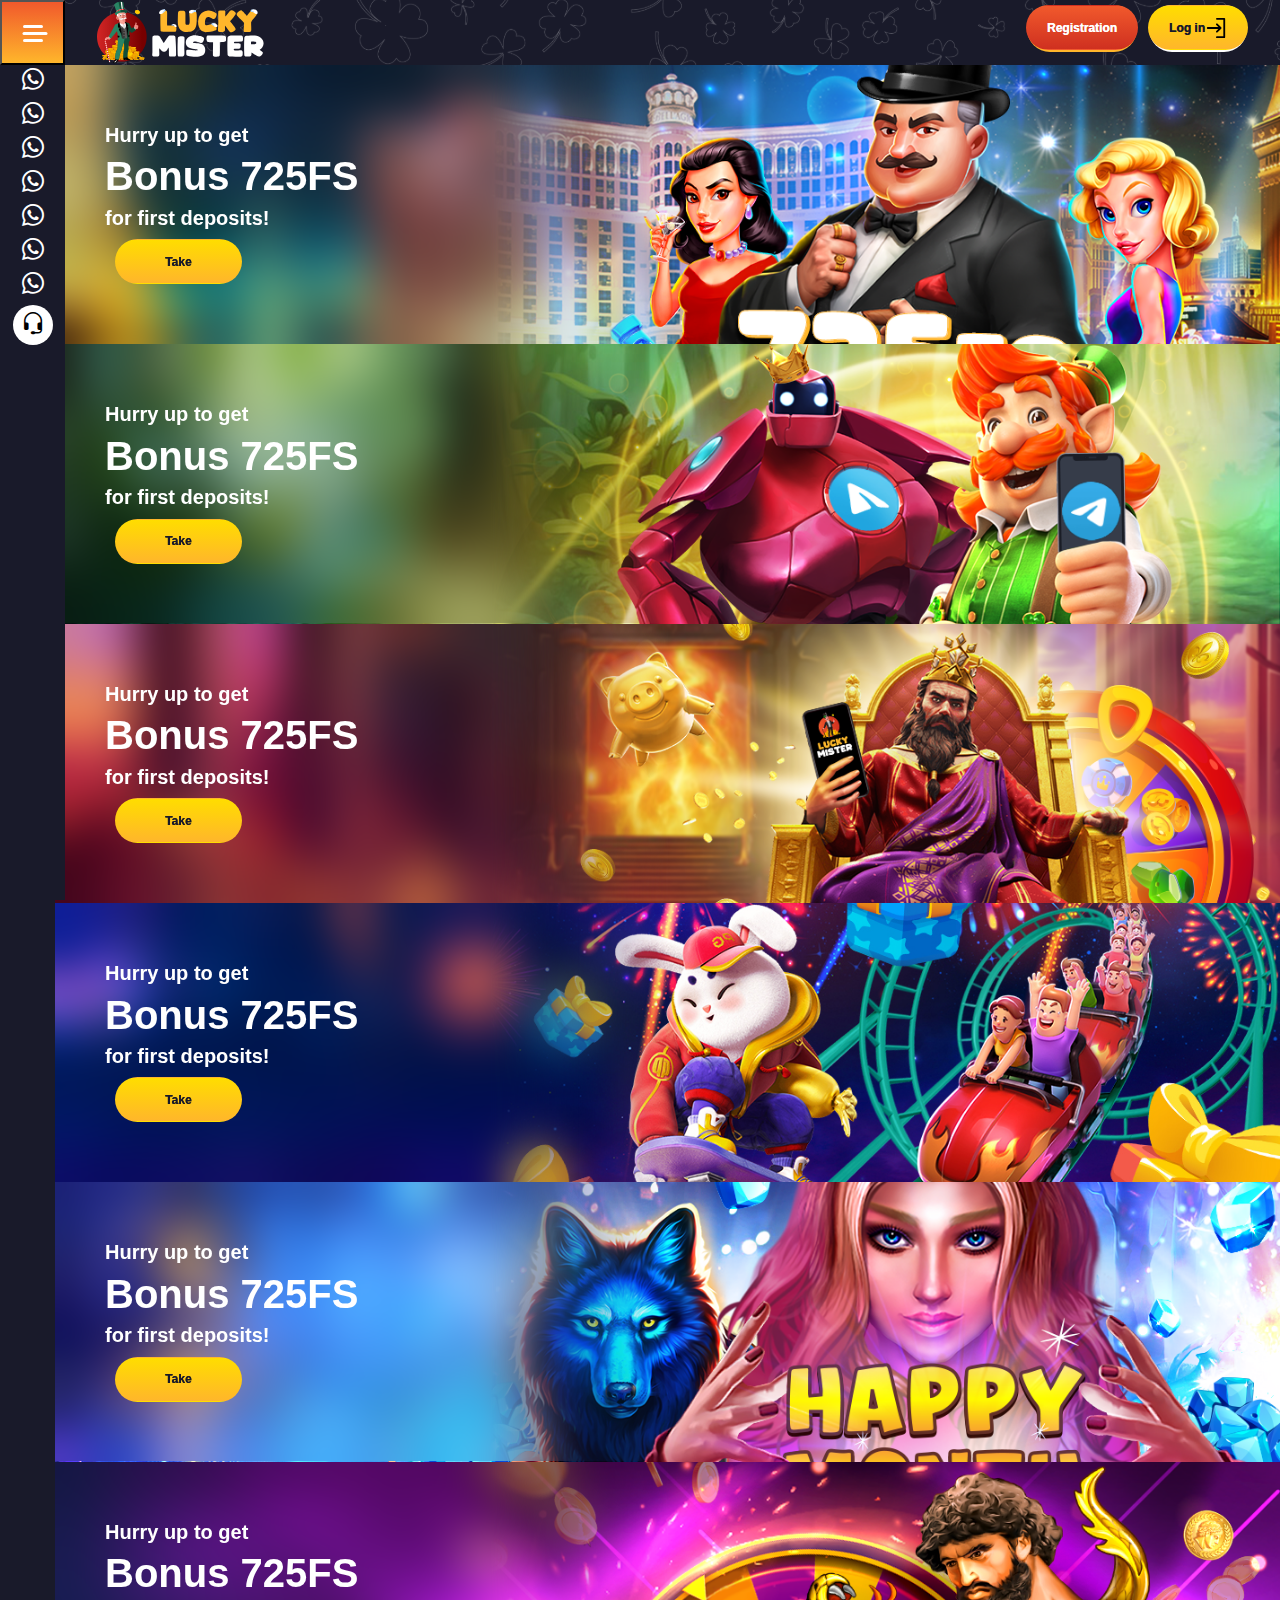
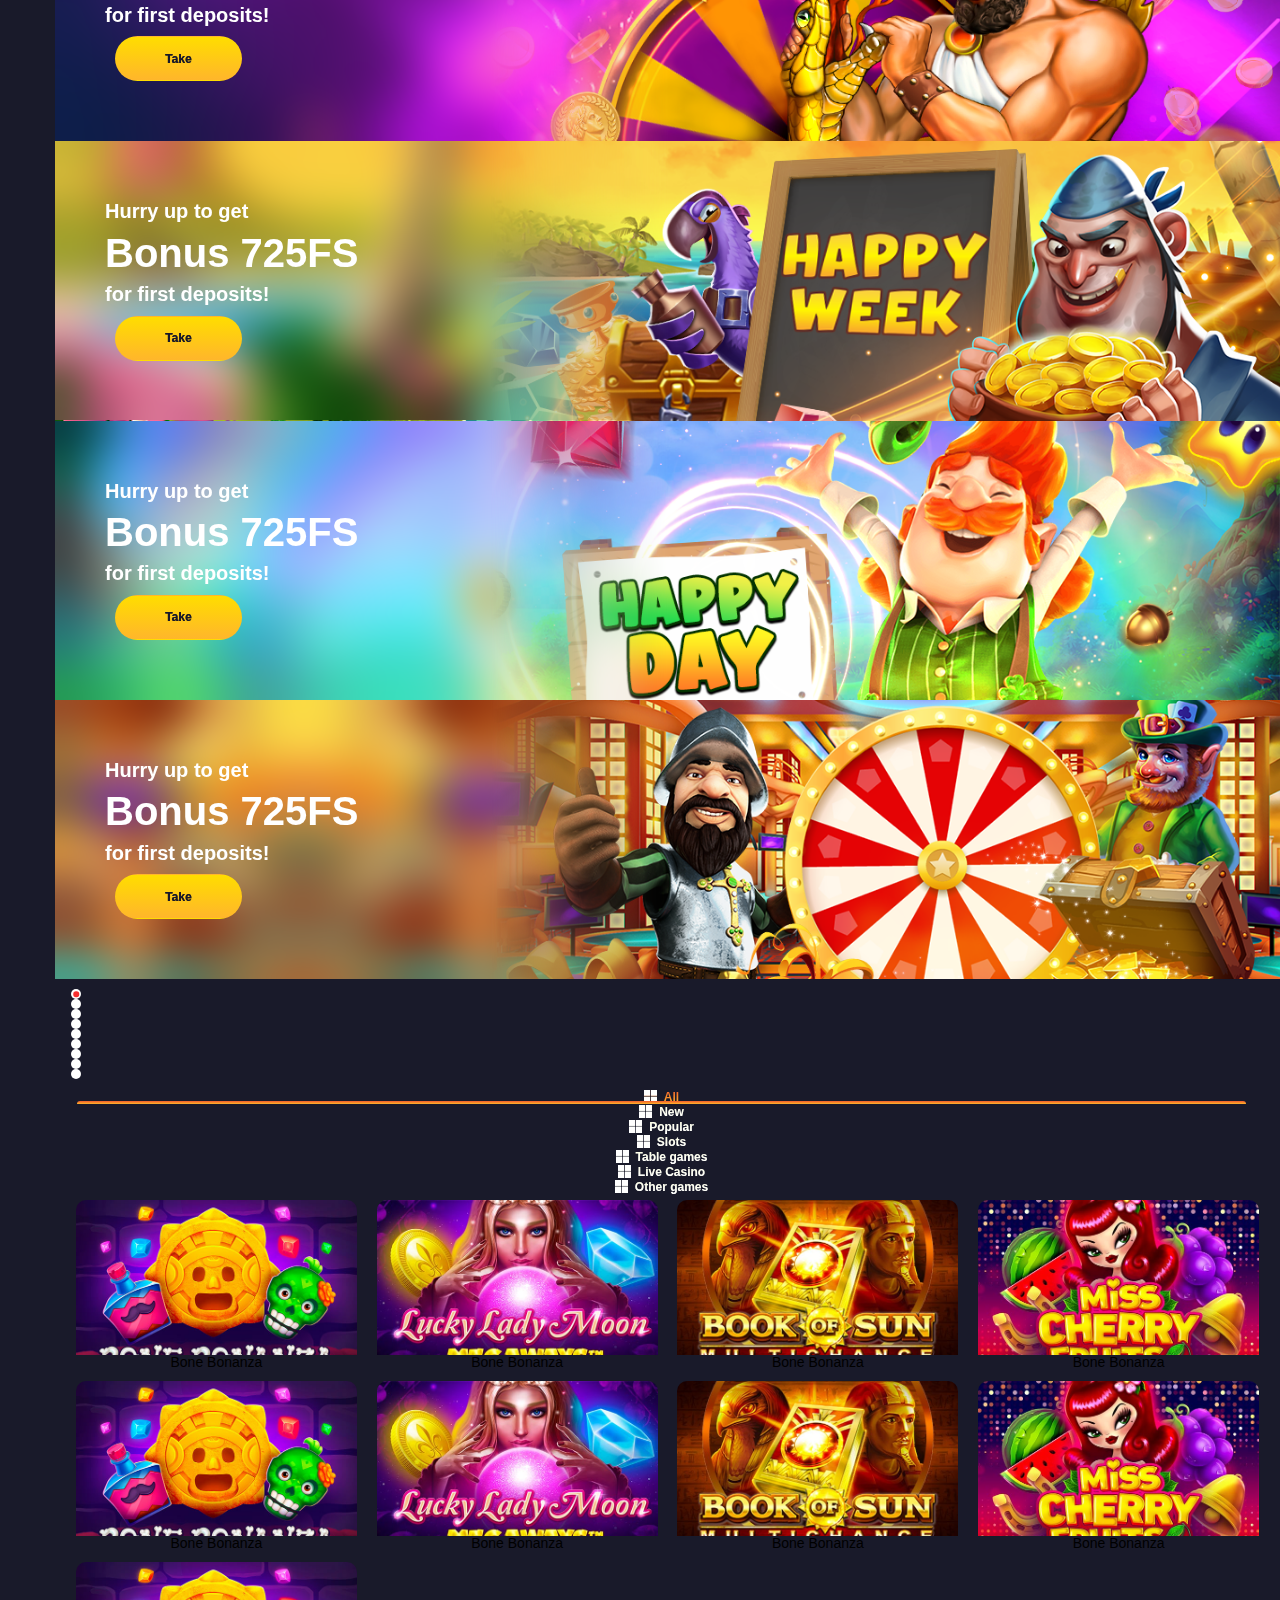
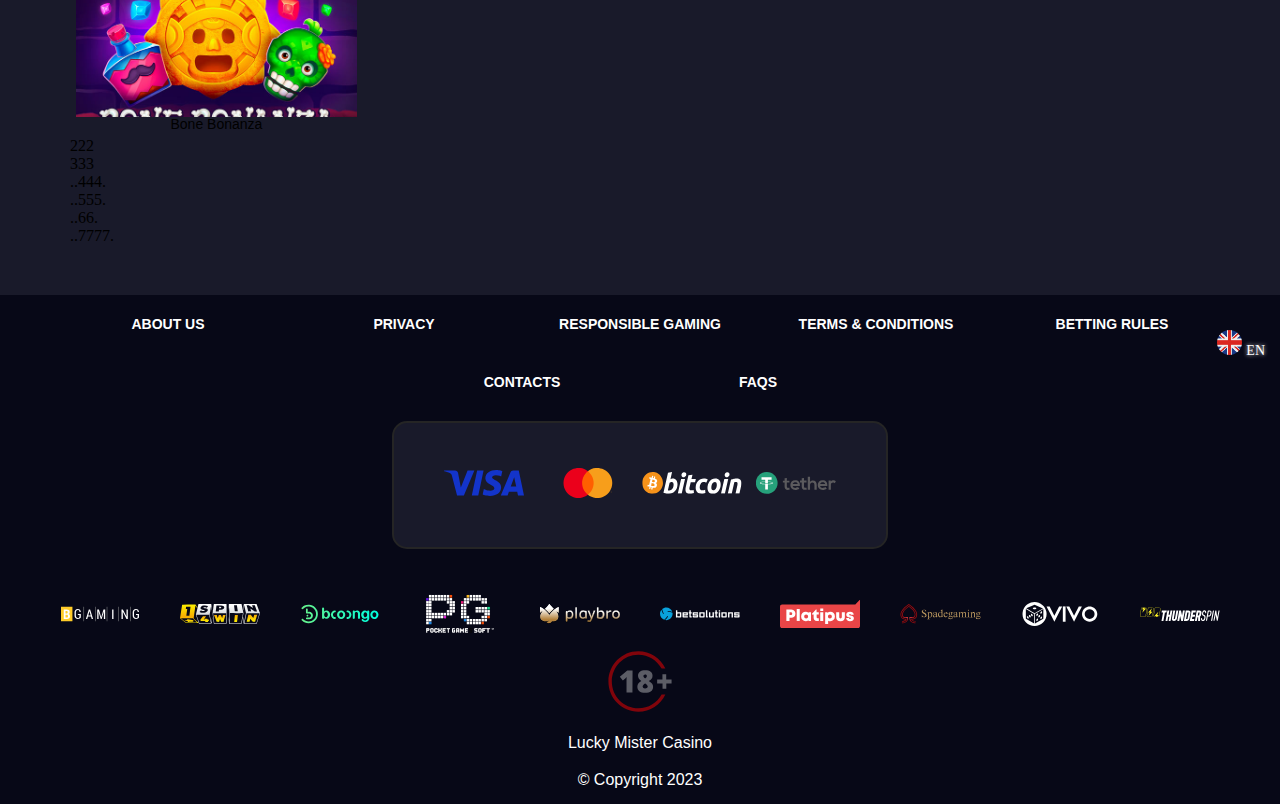
<file: index.html>
<!DOCTYPE html>
<html lang="en">
<head>
    <meta charset="UTF-8">
    <meta name="viewport" content="width=device-width, initial-scale=1.0">
    <title>test</title>
    <link rel="stylesheet" href="https://cdn.jsdelivr.net/npm/bootstrap-icons@1.11.1/font/bootstrap-icons.css">
    <link rel="stylesheet" href="https://cdnjs.cloudflare.com/ajax/libs/animate.css/4.1.1/animate.min.css" />
    <link href="https://cdn.jsdelivr.net/npm/bootstrap@5.3.2/dist/css/bootstrap.min.css" rel="stylesheet"
        integrity="sha384-T3c6CoIi6uLrA9TneNEoa7RxnatzjcDSCmG1MXxSR1GAsXEV/Dwwykc2MPK8M2HN" crossorigin="anonymous">
    <link rel="stylesheet" href="./css/globalStyle.css">
    <link rel="stylesheet" href="./css/scroll.css">
    <link rel="stylesheet" href="./css/style.css">
</head>

<body >

    <!-- navigation -->
    <div class="navigation">
        <button class="navigation-btn"><span></span></button>
        <nav class="navigation-block">
            <ul class="navigation-lists">
                <li class="navigation-list">
                    <i class="bi bi-whatsapp nav-icon"></i>
                    <a class="navigation-link" href="#">Games</a>
                </li>
                <li class="navigation-list">
                    <i class="bi bi-whatsapp nav-icon"></i>
                    <a class="navigation-link" href="#">Sport</a>
                </li>
                <li class="navigation-list">
                    <i class="bi bi-whatsapp nav-icon"></i>
                    <a class="navigation-link" href="#">Cybersport</a>
                </li>
                <li class="navigation-list">
                    <i class="bi bi-whatsapp nav-icon"></i>
                    <a class="navigation-link" href="#">Promo</a>
                </li>
                <li class="navigation-list">
                    <i class="bi bi-whatsapp nav-icon"></i>
                    <a class="navigation-link" href="#">Leaderboard</a>
                </li>
                <li class="navigation-list">
                    <i class="bi bi-whatsapp nav-icon"></i>
                    <a class="navigation-link" href="#">Tournaments</a>
                </li>
                <li class="navigation-list">
                    <i class="bi bi-whatsapp nav-icon"></i>
                    <a class="navigation-link" href="#">Lotteries</a>
                </li>
                <li class="navigation-list">
                    <button><i class="bi bi-headset"></i></button>
                </li>
            </ul>
        </nav>
    </div>

    <div class="navigation-mobile">
        <ul class="navigation-content">
            <li class="navigation-item">
                <button class="navigation-item-btn active">
                    <i class="bi bi-person-add"></i>
                    <br>Registration
                </button>
            </li>
            <li class="navigation-item">
                <button class="navigation-item-btn">
                    <i class="bi bi-person-add"></i>
                    <br>Log in
                </button>
            </li>
            <li class="navigation-item ">
                <button class="navigation-item-btn">
                    <i class="bi bi-person-add"></i>
                    <br>Games
                </button>
            </li>
            <li class="navigation-item">
                <button class="navigation-item-btn">
                    <i class="bi bi-person-add"></i>
                    <br>Promo
                </button>
            </li>
        </ul>
    </div>

    <!-- header -->
    <header>
        <div class="header-logo">
            <a class="header-logo" href="#">
                <img src="./images/winter_logo.svg" alt="">
            </a>
        </div>
        <div class="header-block_btn">
            <button class="btn color-text-white reg">Registration</button>
            <button class="btn color-text-black log">Log in
                <img src="./images/login.svg" alt="">
            </button>
            <div class="response log"><i class="bi bi-door-open"></i></div>
        </div>
    </header>

    <div class="scroll-btn">
        <i class="bi bi-arrow-up-circle"></i>
    </div>

    <main>
        <section class="slider">
            <div id="myCarousel" class="carousel slide carousel-fade" data-bs-ride="carousel">
                <div class="carousel-inner">
                    <div class="carousel-item active" >
                        <div class="carousel-item-img" style="background-image: url(./images/slider.01.png)">
                            <div class="carousel-info animate__animated animate__fadeInRight">
                                <div class="info-block">
                                    <p class="info-text">
                                        <span class="color-text-white">Hurry up to get</span> <br>
                                        <span class="color-text-white">Bonus 725FS</span> <br>
                                        <span class="color-text-white">for first deposits!</span>
                                    </p>
                                    <button class="btn info color-text-black">Take</button>
                                </div>
                            </div>
                        </div>
                        
                        <div class="info-block response animate__animated animate__fadeIn">
                            <p class="info-text">
                                <span class="color-text-white">Hurry up to get</span> <br>
                                <span style="font-size: 30px;" class="color-text-white">Bonus 725FS</span> <br>
                                <span class="color-text-white">for first deposits!</span>
                            </p>
                            <button class="btn info color-text-black">Take</button>
                        </div>
                        
                    </div>
                    <div class="carousel-item">
                        <div class="carousel-item-img" style="background-image: url(./images/slider.02.png)">
                            <div class="carousel-info animate__animated animate__fadeInRight">
                                <div class="info-block">
                                    <p class="info-text">
                                        <span class="color-text-white">Hurry up to get</span> <br>
                                        <span class="color-text-white">Bonus 725FS</span> <br>
                                        <span class="color-text-white">for first deposits!</span>
                                    </p>
                                    <button class="btn info color-text-black">Take</button>
                                </div>
                            </div>
                        </div>

                        <div class="info-block response animate__animated animate__fadeIn">
                            <p class="info-text">
                                <span class="color-text-white">Hurry up to get</span> <br>
                                <span style="font-size: 30px;" class="color-text-white">Bonus 725FS</span> <br>
                                <span class="color-text-white">for first deposits!</span>
                            </p>
                            <button class="btn info color-text-black">Take</button>
                        </div>
                    </div>
                    <div class="carousel-item">
                        <div class="carousel-item-img" style="background-image: url(./images/slider.03.png)">
                            <div class="carousel-info animate__animated animate__fadeInRight">
                                <div class="info-block">
                                    <p class="info-text">
                                        <span class="color-text-white">Hurry up to get</span> <br>
                                        <span class="color-text-white">Bonus 725FS</span> <br>
                                        <span class="color-text-white">for first deposits!</span>
                                    </p>
                                    <button class="btn info color-text-black">Take</button>
                                </div>
                            </div>
                        </div>

                        <div class="info-block response animate__animated animate__fadeIn">
                            <p class="info-text">
                                <span class="color-text-white">Hurry up to get</span> <br>
                                <span style="font-size: 30px;" class="color-text-white">Bonus 725FS</span> <br>
                                <span class="color-text-white">for first deposits!</span>
                            </p>
                            <button class="btn info color-text-black">Take</button>
                        </div>
                    </div>
                    <div class="carousel-item">
                        <div class="carousel-item-img" style="background-image: url(./images/slider.04.jpg)">
                            <div class="carousel-info animate__animated animate__fadeInRight">
                                <div class="info-block">
                                    <p class="info-text">
                                        <span class="color-text-white">Hurry up to get</span> <br>
                                        <span class="color-text-white">Bonus 725FS</span> <br>
                                        <span class="color-text-white">for first deposits!</span>
                                    </p>
                                    <button class="btn info color-text-black">Take</button>
                                </div>
                            </div>
                        </div>

                        <div class="info-block response animate__animated animate__fadeIn">
                            <p class="info-text">
                                <span class="color-text-white">Hurry up to get</span> <br>
                                <span style="font-size: 30px;" class="color-text-white">Bonus 725FS</span> <br>
                                <span class="color-text-white">for first deposits!</span>
                            </p>
                            <button class="btn info color-text-black">Take</button>
                        </div>
                    </div>
                    <div class="carousel-item">
                        <div class="carousel-item-img" style="background-image: url(./images/slider.05.png)">
                            <div class="carousel-info animate__animated animate__fadeInRight">
                                <div class="info-block">
                                    <p class="info-text">
                                        <span class="color-text-white">Hurry up to get</span> <br>
                                        <span class="color-text-white">Bonus 725FS</span> <br>
                                        <span class="color-text-white">for first deposits!</span>
                                    </p>
                                    <button class="btn info color-text-black">Take</button>
                                </div>
                            </div>
                        </div>

                        <div class="info-block response animate__animated animate__fadeIn">
                            <p class="info-text">
                                <span class="color-text-white">Hurry up to get</span> <br>
                                <span style="font-size: 30px;" class="color-text-white">Bonus 725FS</span> <br>
                                <span class="color-text-white">for first deposits!</span>
                            </p>
                            <button class="btn info color-text-black">Take</button>
                        </div>
                    </div>
                    <div class="carousel-item">
                        <div class="carousel-item-img" style="background-image: url(./images/slider.06.png)">
                            <div class="carousel-info animate__animated animate__fadeInRight">
                                <div class="info-block">
                                    <p class="info-text">
                                        <span class="color-text-white">Hurry up to get</span> <br>
                                        <span class="color-text-white">Bonus 725FS</span> <br>
                                        <span class="color-text-white">for first deposits!</span>
                                    </p>
                                    <button class="btn info color-text-black">Take</button>
                                </div>
                            </div>
                        </div>

                        <div class="info-block response animate__animated animate__fadeIn">
                            <p class="info-text">
                                <span class="color-text-white">Hurry up to get</span> <br>
                                <span style="font-size: 30px;" class="color-text-white">Bonus 725FS</span> <br>
                                <span class="color-text-white">for first deposits!</span>
                            </p>
                            <button class="btn info color-text-black">Take</button>
                        </div>
                    </div>
                    <div class="carousel-item">
                        <div class="carousel-item-img" style="background-image: url(./images/slider.07.png)">
                            <div class="carousel-info animate__animated animate__fadeInRight">
                                <div class="info-block">
                                    <p class="info-text">
                                        <span class="color-text-white">Hurry up to get</span> <br>
                                        <span class="color-text-white">Bonus 725FS</span> <br>
                                        <span class="color-text-white">for first deposits!</span>
                                    </p>
                                    <button class="btn info color-text-black">Take</button>
                                </div>
                            </div>
                        </div>

                        <div class="info-block response animate__animated animate__fadeIn">
                            <p class="info-text">
                                <span class="color-text-white">Hurry up to get</span> <br>
                                <span style="font-size: 30px;" class="color-text-white">Bonus 725FS</span> <br>
                                <span class="color-text-white">for first deposits!</span>
                            </p>
                            <button class="btn info color-text-black">Take</button>
                        </div>
                    </div>
                    <div class="carousel-item">
                        <div class="carousel-item-img" style="background-image: url(./images/slider.08.png)">
                            <div class="carousel-info animate__animated animate__fadeInRight">
                                <div class="info-block">
                                    <p class="info-text">
                                        <span class="color-text-white">Hurry up to get</span> <br>
                                        <span class="color-text-white">Bonus 725FS</span> <br>
                                        <span class="color-text-white">for first deposits!</span>
                                    </p>
                                    <button class="btn info color-text-black">Take</button>
                                </div>
                            </div>
                        </div>

                        <div class="info-block response animate__animated animate__fadeIn">
                            <p class="info-text">
                                <span class="color-text-white">Hurry up to get</span> <br>
                                <span style="font-size: 30px;" class="color-text-white">Bonus 725FS</span> <br>
                                <span class="color-text-white">for first deposits!</span>
                            </p>
                            <button class="btn info color-text-black">Take</button>
                        </div>
                    </div>
                    <div class="carousel-item">
                        <div class="carousel-item-img" style="background-image: url(./images/slider.09.png)">
                            <div class="carousel-info animate__animated animate__fadeInRight">
                                <div class="info-block">
                                    <p class="info-text">
                                        <span class="color-text-white">Hurry up to get</span> <br>
                                        <span class="color-text-white">Bonus 725FS</span> <br>
                                        <span class="color-text-white">for first deposits!</span>
                                    </p>
                                    <button class="btn info color-text-black">Take</button>
                                </div>
                            </div>
                        </div>

                        <div class="info-block response animate__animated animate__fadeIn">
                            <p class="info-text">
                                <span class="color-text-white">Hurry up to get</span> <br>
                                <span style="font-size: 30px;" class="color-text-white">Bonus 725FS</span> <br>
                                <span class="color-text-white">for first deposits!</span>
                            </p>
                            <button class="btn info color-text-black">Take</button>
                        </div>
                    </div>
                </div>
                <div class="carousel-indicators">
                    <button type="button" data-bs-target="#myCarousel" data-bs-slide-to="0" class="active slide"
                        aria-current="true" aria-label="Slide 1"></button>
                    <button type="button" data-bs-target="#myCarousel" data-bs-slide-to="1" class="slide"
                        aria-label="Slide 2"></button>
                    <button type="button" data-bs-target="#myCarousel" data-bs-slide-to="2" class="slide"
                        aria-label="Slide 3"></button>
                    <button type="button" data-bs-target="#myCarousel" data-bs-slide-to="3" class="slide"
                        aria-label="Slide 4"></button>
                    <button type="button" data-bs-target="#myCarousel" data-bs-slide-to="4" class="slide"
                        aria-label="Slide 5"></button>
                    <button type="button" data-bs-target="#myCarousel" data-bs-slide-to="5" class="slide"
                        aria-label="Slide 6"></button>
                    <button type="button" data-bs-target="#myCarousel" data-bs-slide-to="6" class="slide"
                        aria-label="Slide 7"></button>
                    <button type="button" data-bs-target="#myCarousel" data-bs-slide-to="7" class="slide"
                        aria-label="Slide 8"></button>
                    <button type="button" data-bs-target="#myCarousel" data-bs-slide-to="8" class="slide"
                        aria-label="Slide 9"></button>
                </div>
            </div>
        </section>

        <section class="tabs">
            <ul class="nav nav-tabs" id="myTab" role="tablist">
                <li class="nav-item active" role="presentation">
                    <button class="nav-link active color-text-white" id="All-tab" data-bs-toggle="tab"
                        data-bs-target="#All" type="button" role="tab" aria-controls="All" aria-selected="true"><i
                            class="bi bi-microsoft"></i>All</button>
                </li>
                <li class="nav-item" role="presentation">
                    <button class="nav-link  color-text-white" id="New-tab" data-bs-toggle="tab" data-bs-target="#New"
                        type="button" role="tab" aria-controls="New" aria-selected="false"><i
                            class="bi bi-microsoft"></i>New</button>
                </li>
                <li class="nav-item" role="presentation">
                    <button class="nav-link  color-text-white" id="Popular-tab" data-bs-toggle="tab"
                        data-bs-target="#Popular" type="button" role="tab" aria-controls="Popular"
                        aria-selected="false"><i class="bi bi-microsoft"></i>Popular</button>
                </li>
                <li class="nav-item" role="presentation">
                    <button class="nav-link  color-text-white" id="Slots-tab" data-bs-toggle="tab"
                        data-bs-target="#Slots" type="button" role="tab" aria-controls="Slots" aria-selected="false"><i
                            class="bi bi-microsoft"></i>Slots</button>
                </li>
                <li class="nav-item" role="presentation">
                    <button class="nav-link  color-text-white" id="Table-tab" data-bs-toggle="tab"
                        data-bs-target="#Table" type="button" role="tab" aria-controls="Table" aria-selected="false"><i
                            class="bi bi-microsoft"></i>Table games</button>
                </li>
                <li class="nav-item" role="presentation">
                    <button class="nav-link  color-text-white" id="Live-tab" data-bs-toggle="tab" data-bs-target="#Live"
                        type="button" role="tab" aria-controls="Live" aria-selected="false"><i
                            class="bi bi-microsoft"></i>Live Casino</button>
                </li>
                <li class="nav-item" role="presentation">
                    <button class="nav-link color-text-white" id="Other-tab" data-bs-toggle="tab"
                        data-bs-target="#Other" type="button" role="tab" aria-controls="Other" aria-selected="false"><i
                            class="bi bi-microsoft"></i>Other games</button>
                </li>
            </ul>
            <div class="tab-content" id="myTabContent">
                <div class="tab-pane fade show active" id="All" role="tabpanel" aria-labelledby="All-tab">
                    <!-- all games -->

                    <div class="card-list">
                        <div class="card">
                            <div class="card-description" style="background-image: url(./images/game1.jpg)">
                                <div class="card-block">
                                    <p class="card-title color-text-white">Bone Bonanza</p>
                                    <button class="btn cardd reg">Play</button>
                                    <button class="btn cardd log">Demo</button>
                                </div>
                            </div>
                            <div class="card-footer color-text-black">
                                <span>Bone Bonanza</span> <span><i class="bi bi-currency-bitcoin"></i> BGaming</span>
                            </div>
                        </div>
                        <div class="card">
                            <div class="card-description" style="background-image: url(./images/game2.jpg)">
                                <div class="card-block">
                                    <p class="card-title">Bone Bonanza</p>
                                    <button class="btn cardd reg">Play</button>
                                    <button class="btn cardd log">Demo</button>
                                </div>
                            </div>
                            <div class="card-footer color-text-white">
                                <span>Bone Bonanza</span> <span><i class="bi bi-currency-bitcoin"></i>BGaming</span>
                            </div>
                        </div>
                        <div class="card">
                            <div class="card-description" style="background-image: url(./images/game3.jpg)">
                                <div class="card-block">
                                    <p class="card-title">Bone Bonanza</p>
                                    <button class="btn cardd reg">Play</button>
                                    <button class="btn cardd log">Demo</button>
                                </div>
                            </div>
                            <div class="card-footer color-text-white">
                                <span>Bone Bonanza</span> <span><i class="bi bi-currency-bitcoin"></i>BGaming</span>
                            </div>
                        </div>
                        <div class="card">
                            <div class="card-description" style="background-image: url(./images/game4.jpg)">
                                <div class="card-block">
                                    <p class="card-title">Bone Bonanza</p>
                                    <button class="btn cardd reg">Play</button>
                                    <button class="btn cardd log">Demo</button>
                                </div>
                            </div>
                            <div class="card-footer color-text-white">
                                <span>Bone Bonanza</span> <span><i class="bi bi-currency-bitcoin"></i>BGaming</span>
                            </div>
                        </div>
                        <div class="card">
                            <div class="card-description" style="background-image: url(./images/game1.jpg)">
                                <div class="card-block">
                                    <p class="card-title">Bone Bonanza</p>
                                    <button class="btn cardd reg">Play</button>
                                    <button class="btn cardd log">Demo</button>
                                </div>
                            </div>
                            <div class="card-footer color-text-white">
                                <span>Bone Bonanza</span> <span><i class="bi bi-currency-bitcoin"></i>BGaming</span>
                            </div>
                        </div>
                        <div class="card">
                            <div class="card-description" style="background-image: url(./images/game2.jpg)">
                                <div class="card-block">
                                    <p class="card-title">Bone Bonanza</p>
                                    <button class="btn cardd reg">Play</button>
                                    <button class="btn cardd log">Demo</button>
                                </div>
                            </div>
                            <div class="card-footer color-text-white">
                                <span>Bone Bonanza</span> <span><i class="bi bi-currency-bitcoin"></i>BGaming</span>
                            </div>
                        </div>
                        <div class="card">
                            <div class="card-description" style="background-image: url(./images/game3.jpg)">
                                <div class="card-block">
                                    <p class="card-title">Bone Bonanza</p>
                                    <button class="btn cardd reg">Play</button>
                                    <button class="btn cardd log">Demo</button>
                                </div>
                            </div>
                            <div class="card-footer color-text-white">
                                <span>Bone Bonanza</span> <span><i class="bi bi-currency-bitcoin"></i>BGaming</span>
                            </div>
                        </div>
                        <div class="card">
                            <div class="card-description" style="background-image: url(./images/game4.jpg)">
                                <div class="card-block">
                                    <p class="card-title">Bone Bonanza</p>
                                    <button class="btn cardd reg">Play</button>
                                    <button class="btn cardd log">Demo</button>
                                </div>
                            </div>
                            <div class="card-footer color-text-white">
                                <span>Bone Bonanza</span> <span><i class="bi bi-currency-bitcoin"></i>BGaming</span>
                            </div>
                        </div>
                        <div class="card">
                            <div class="card-description" style="background-image: url(./images/game1.jpg)">
                                <div class="card-block">
                                    <p class="card-title">Bone Bonanza</p>
                                    <button class="btn cardd reg">Play</button>
                                    <button class="btn cardd log">Demo</button>
                                </div>
                            </div>
                            <div class="card-footer color-text-white">
                                <span>Bone Bonanza</span> <span><i class="bi bi-currency-bitcoin"></i> BGaming</span>
                            </div>
                        </div>

                    </div>

                </div>
                <div class="tab-pane fade" id="New" role="tabpanel" aria-labelledby="New-tab">222</div>
                <div class="tab-pane fade" id="Popular" role="tabpanel" aria-labelledby="profile-tab">333</div>
                <div class="tab-pane fade" id="Slots" role="tabpanel" aria-labelledby="contact-tab">..444.</div>
                <div class="tab-pane fade" id="Table" role="tabpanel" aria-labelledby="contact-tab">..555.</div>
                <div class="tab-pane fade" id="Live" role="tabpanel" aria-labelledby="contact-tab">..66.</div>
                <div class="tab-pane fade" id="Other" role="tabpanel" aria-labelledby="contact-tab">..7777.</div>
            </div>
        </section>
    </main>

    <footer>

        <ul class="footer-links">
            <li class="footer-link"><a href="#">ABOUT US</a></li>
            <li class="footer-link"><a href="#">PRIVACY</a></li>
            <li class="footer-link"><a href="#">RESPONSIBLE GAMING</a></li>
            <li class="footer-link"><a href="#">TERMS & CONDITIONS</a></li>
            <li class="footer-link"><a href="#">BETTING RULES</a></li>
            <li class="footer-link"><a href="#">CONTACTS</a></li>
            <li class="footer-link"><a href="#">FAQS</a></li>

            <div class="language">
                <img src="./images/icons/english.jpg" alt="">
                <span>EN</span>
            </div>
        </ul>

        <div class="visa-card">
            <img class="visa-card-img" src="./images/visa.svg" alt="...">
            <img class="visa-card-img" src="./images/master.svg" alt="...">
            <img class="visa-card-img" src="./images/bitcoin.svg" alt="...">
            <img class="visa-card-img" src="./images/tether.svg" alt="...">
        </div>
        <ul class="company-list">
            <li>
                <img class="visa-card-img" src="./images/company-1.svg" alt="">
            </li>
            <li>
                <img class="visa-card-img" src="./images/company-2.svg" alt="">
            </li>
            <li>
                <img class="visa-card-img" src="./images/company-3.svg" alt="">
            </li>
            <li>
                <img class="visa-card-img" src="./images/company-4.png" alt="">
            </li>
            <li>
                <img class="visa-card-img" src="./images/company-5.svg" alt="">
            </li>
            <li>
                <img class="visa-card-img" src="./images/company-6.svg" alt="">
            </li>
            <li>
                <img class="visa-card-img" src="./images/company-7.svg" alt="">
            </li>
            <li>
                <img class="visa-card-img" src="./images/company-8.svg" alt="">
            </li>
            <li>
                <img class="visa-card-img" src="./images/company-9.svg" alt="">
            </li>
            <li>
                <img class="visa-card-img" src="./images/company-10.svg" alt="">
            </li>
        </ul>

        <div class="footer-icon-18">
            <img src="./images/18plus.svg" alt="">
        </div>
        <p class="copy">
            Lucky Mister Casino <br><br> © Copyright 2023
        </p>
    </footer>

    <script src="https://cdn.jsdelivr.net/npm/bootstrap@5.3.2/dist/js/bootstrap.bundle.min.js"
        integrity="sha384-C6RzsynM9kWDrMNeT87bh95OGNyZPhcTNXj1NW7RuBCsyN/o0jlpcV8Qyq46cDfL"
        crossorigin="anonymous"></script>
    <script src="./js/script.js"></script>
</body>

</html>
</file>
<file: css/globalStyle.css>
/* btn */
.btn {
    border: 1px solid transparent;
    border-radius: 25px;
    padding: 0px 20px;
    font-weight: 700!important;
    line-height: initial;
    display: flex;
    justify-content: center;
    align-items: center;
    width: 100%;
    white-space: initial;
    transition: 0.2s ease;
    cursor: pointer;
    height: 45px;
    margin-left: 10px;
    position: relative;
    font-family: "Blinker", sans-serif;
    text-transform: none;
    font-size: 12px;
    text-shadow: none;
    margin-bottom: 10px;
}

.btn.reg {
    background: linear-gradient(180deg, #F1592C 0%, #CF3020 100%);
    color: #ffffff;
    text-shadow: 0.3px 0px #ffffff;
}

.btn.log {
    background: linear-gradient(180deg, #FD0 0%, #FFB62B 100%);
    color: #191A2A;
    text-shadow: 0.3px 0px #191A2A;
}

.btn.info {
    background: linear-gradient(180deg, #FD0 0%, #FFB62B 100%);
    color: #191A2A;
    text-shadow: 0.3px 0px #191A2A;
    max-width: 50%;
}

.btn.cardd {
    width: 50%;
}

.btn.log::after {
    background: #ffffff;
}

.btn.reg::after {
    background: #FFB62B;
}



.btn::after {
    content: "";
    display: flex;
    border-radius: 23px;
    width: 100%;
    height: calc(100% + 4px);
    top: -1px;
    left: 0;
    position: absolute;
    z-index: -1;
}

.btn:hover {
     box-shadow: 0px 0px 6px #FFB62B;
}

.btn > img {
    width: 22px;
}

/* color */

.color-text-white, .color-text-black {
    font-weight: 400;
    line-height: initial;
    font-size: 14px;
    line-height: initial;
    font-family: "Blinker", sans-serif;
    text-transform: none;
    font-size: 12px;
    text-shadow: none;
}
.color-text-white {
    color: #fff;
}

.color-text-black {
    color: #191A2A;
}
</file>
<file: css/scroll.css>
.scroll-btn {
    position: fixed;
    right: 15px;
    font-size: 22px;
    bottom: 30%;
    font-size: 45px;
    color: #FFB62B;
    z-index: 100;
    transition: 0.2s ease;
    cursor: pointer;
    display: none;
    opacity: 0.5;
}

.scroll-btn:hover {
    color: #fff;
}
</file>
<file: css/style.css>
* {
    padding: 0;
    margin: 0;
    box-sizing: border-box;
}

body {
    background-color: #191A2A
}

/* header */

header {
    display: flex;
    justify-content: space-between;
    align-items: center;
    background-image: url("../images/icons/header_bg.svg");
    background-color: #191A2A;
    order: -1;
    color: white;
    height: 65px;
    width: 100%;
    padding-left: 97px;
    padding-right: 32px;
    position: relative;
    z-index: 0;
}

main {
    padding-left: 55px;
}

.header-logo {
    height: 100%;
}

.header-logo > img {
    display: block;
    height: 100%;
    max-width: 167px;
}

.header-block_btn {
    display: flex;
    justify-content: space-between;
    align-items: center;
}

.response.log {
    display: none;
}
.response.log > .bi-door-open {
    color: #fff;
   font-size: 20px;
}

/* nav */

.navigation {
    position: fixed;
    top: 0;
    left: 0;
    z-index: 1000;
    border-image: url("../images/icons/sidebar_bg.svg");
    background-color: #191A2A;;
    height: 100%;
}

.navigation-btn {
    color: #ffffff;
    background: linear-gradient(180deg, #F1592C 0%, #FFB62B 100%);
    background-size: cover;
    width: 65px;
    height: 65px;
    position: relative;
}

.navigation-btn:after, .navigation-btn:before,.navigation-btn > span {
    content: "";
    position: absolute;
    top: 23px;
    left: 50%;
    transform: translateX(-50%);
    width: 20px;
    height: 2.5px;
    border-radius: 2px;
    background-color: #fff;
}

.navigation-btn > span {
    top: 30px;
    width: 25px;
    margin-left: 2.5px;
}

.navigation-btn:after {
    top: 37px;
}

.navigation-lists {
    display: flex;
    flex-direction: column;
    align-items: center;
    justify-content: center;
    padding: 0;
    max-width: 65px;
    overflow: hidden;
}

.navigation-list {
    list-style-type: none;
    margin-bottom: 8px;
}

.navigation-link {
    text-align: center;
    display: none;
}

.navigation-list > button {
    width: 40px;
    height: 40px;
    background-color: #fff;
    border-radius: 50%;
    border: none;
}

.navigation-list > button > i {
    font-size: 24px;
}

.nav-icon {
    color: #fff;
    font-size: 22px;
    padding-left: 20px;
    padding-right: 20px;
    cursor: pointer;
}

.nav-icon:hover {
    color: #FFB62B;
}

.static_menu {
    position: fixed;
    bottom: 0px;
    left: 0px;
    display: none;
    width: 100%;
    padding: 0px 32px 16px;
    z-index: 4;
}

/* mobile-menu */

.navigation-mobile {
    position: fixed;
    bottom: 0px;
    left: 0px;
    width: 100%;
    padding: 0px 32px 16px;
    z-index: 4;
    display: none;
}

.navigation-content {
    display: flex;
    width: 100%;
    min-height: 58px;
    border-radius: 8px;
    border: 2px solid rgb(255, 255, 255);
    background: rgb(247, 247, 247);
    box-shadow: rgba(0, 0, 0, 0.5) 0px 0px 50px;
    padding: 0;
}

.navigation-item {
    flex: 1 1 0%;
    list-style-type: none;
    border-radius: 5px !important;
}

.navigation-item-btn {
    height: 100%;
    border: none;
    padding: 2px 5px;
    font-size: 13px;
    width: 100%;
}

.navigation-item-btn > i {
    font-size: 22px;
}

.navigation-item-btn.active {
    color: #fff;
    background: linear-gradient(180deg, #F1592C 0%, #CF3020 100%);
    text-decoration: none;
    white-space: initial;
    text-transform: none;
    user-select: none;
}

/* main */

.carousel-item-img {
    height: 100%;
    width: 100%;
    object-fit: fill;
    background-size: cover;
    background-repeat: no-repeat;
}

.info-block.response {
    display: none;
}

.carousel-indicators {
    margin-right: 0;
    justify-content: flex-end;
    padding: 10px;
}

.carousel-indicators > .slide {
    margin: 0 6px;
    border-radius: 50%;
    color: transparent;
    padding: 5px;
    background: #fff;
    display: block;
    height: 10px;
    width: 10px;
    border: 0;
    position: relative;
}

.carousel-indicators > .slide.active:before {
    content: "";
    display: block;
    border-radius: 50%;
    top: 50%;
    left: 50%;
    transform: translate(-50%, -50%);
    position: absolute;
    height:55%  ;
    width: 55%;
    background-color: rgb(245, 46, 46);
}

.carousel-info {
    width: 50%;
    height: 100%;
    display: flex;
    flex-direction: column;
    align-items: start;
    justify-content: center;
    padding: 50px;
    backdrop-filter: blur(24px);
    -webkit-mask-image: linear-gradient(to right, #000 71%, #0000 100%);
    mask-image: linear-gradient(to right, #000 71%, #0000 100%);
}

.info-text > span{
    color: #ffffff;
    font-size: 20px;
    line-height: 41.45px;
    font-weight: 600;
}

.info-text > span:nth-of-type(2) {
    font-size: 40px;
}

/* tabs */

.tabs {
    padding: 0 15px;
}

.nav-item .active {
    background: linear-gradient(180deg, #F1592C 0%, #FFB62B 100%);
    background-clip: text;
    -webkit-background-clip: text;
    -webkit-text-fill-color: transparent;
    position: relative;
    margin: 0 7px;
}

.nav-item > button > i  {
    background: linear-gradient(180deg, #fff 0%, #fff 100%);
    background-clip: text;
    -webkit-background-clip: text;
    -webkit-text-fill-color: transparent;
}

.nav-item {
    background: linear-gradient(180deg, #fff 0%, #fff 100%);
    background-clip: text;
    -webkit-background-clip: text;
    -webkit-text-fill-color: transparent;
    font-family: "Blinker", sans-serif;
    position: relative;
    margin: 0 7px;
    flex: 1 0 auto;
    display: flex;
    justify-content: center; 
    color: #fff;
}

.nav-link  {
    background: linear-gradient(180deg, #F1ff592C 0%, #ffffff 100%);
    background-clip: text;
    -webkit-background-clip: text;
    -webkit-text-fill-color: transparent;
    font-family: "Blinker", sans-serif;
    font-weight: 600;
    color: #fff;
}

.nav-link > i {
    font-size: 13px;
    margin-right: 7px;
}

.nav-tabs {
    border-bottom: none;
    flex: 1;
    align-items: center;
    margin: 0 12px 0 0;
}

.nav-tabs .nav-link {
    border: none;
    outline: none;
}

.nav-item:after  {
    content: "";
    position: absolute;
    bottom: 0;
    left: 0;
    width: 100%;
    height: 3.5px;
    border-radius: 3px 3px 0 0 ;
    background: linear-gradient(180deg, #F1592C 0%, #FFB62B 100%);
    display: none;
}

.nav-item:hover:after, .nav-item.active:after {
    display: block;
}

.nav-item:hover {
    background: linear-gradient(180deg, #F1592C 0%, #FFB62B 100%);
    background-clip: text;
    -webkit-background-clip: text;
    -webkit-text-fill-color: transparent;
}

.nav-tabs .nav-link:focus, .nav-tabs .nav-link:hover {
    isolation: auto;
}

/* card tab */

.card-list {
    display: flex;
    align-items: center;
    justify-content: space-between;
    flex-wrap: wrap;
}

.card {
    width: 23.5%;
    margin: 6px;
    border-radius: 10px;
    overflow: hidden;
    cursor: pointer;
}

.card:hover .card-footer span:first-child{
    display: none;
}
.card:hover .card-footer span:last-child{
    display: block;
}

.card:hover .card-block {
    visibility:visible;
    background-color: #000000ce;
}

.card-block {
    display: flex;
    flex-direction: column;
    justify-content: start;
    align-items: center;
    font-size: 14px;
    font-weight: 500;
    color: #fff;
    text-align: center;
    width: 100%;
    height: 100%;
    padding: 25px 0 20px 0;

}

.card-footer {
    text-align: center;
    line-height: 1;
    font-size: 14px;
    font-weight: 400;
    color: black;
}

.card-description {
    position: relative;
    height: 100%;
    background-size: cover;
    object-fit: fill;
}

.card-block {
    visibility:hidden;
}

.card-title {
    position: absolute;
    top: 0;
    left: 50%;
    transform: translateX(-50%);
}

.card-footer {
    color: #000;
}

.card-footer span:first-child {
    display: block;
}

.card-footer span:last-child {
    display: none;
}

.card-footer span:last-child > i {
    background-color: #000;
    color: #fff;
    margin-right: 10px;
}

/* footer */

footer {
    background-color: #070817;
    margin-top: 50px;
    padding-top: 10px;
    
}

.footer-links {
    display: flex;
    justify-content: center;
    align-items: center;
    flex-wrap: wrap;
    padding: 0 50px;
    position: relative;
}

.footer-link {
    width: 20%;
    text-align: center;
    margin-bottom: 20px;
    padding: 10px;
    list-style-type: none;
}

.footer-link > a {
    font-size: 14px;
    font-weight: bold;
    text-transform: uppercase;
    text-decoration: none;
    color: #fff;
    transition: 0.2s ease;
    font-family: "Blinker", sans-serif;
}

.footer-link > a:hover{
    color: #FFB62B;
}

.language {
    position: absolute;
    top: 25px;
    right: 15px;
    cursor: pointer;
}

.language > img {
    width: 25px;
    height: 25px;
    border-radius: 50%;
}

.language > span {
    text-shadow: 0 0 4px #ffffff;
    font-size: 14px;
    font-weight: 400;
    color: #fff;
}

/* card */
.visa-card {

    background-color: #191A2A;
    padding: 40px;
    border-radius: 15px;
    margin: 0 auto 40px;
    width: calc(100% - 10px);
    max-width: max-content;
    border: 2px solid #252525;
}

.visa-card-img {
    width: 100px;
    height: 40px;
    object-fit: contain;
    cursor: pointer;
}

.company-list {
    display: flex;
    justify-content: center;
    align-items: center;
    flex-wrap: wrap;
    margin: 10px;
}

.company-list > li {
    width: 120px;
    height: 50px;
    list-style-type: none;
    padding: 5px 10px;
    cursor: pointer;
}

.footer-icon-18 {
    display: flex;
    justify-content: center;
    align-items: center;

}

.footer-icon-18 > img {
    margin-bottom: 20px;
    width: 180px;
    height: 65px;
}

.copy {
    font-family: "Blinker", sans-serif;
    font-size: 16px;
    color: #fff;
    line-height: 1.15;
    -webkit-text-size-adjust: 100%;
   text-align: center;
    padding-bottom: 15px;
    margin: 0;
}

/* media */

@media (max-width: 1024px) {
    .carousel-info {
        visibility: hidden;
    }    

    .carousel-indicators {
        justify-content: center;
        margin-left: 0;
        top: 50%;
    }

    .info-block.response {
        width: 100%;
        display: flex;
        flex-direction: column;
        justify-content: center;
        align-items: center;
        text-align: center;
    }
    
    .info-block > button {
        width: 20%;
        margin-top: -10px;
    }
    
    .info-text > span {
        line-height: 20px;
    }

    /* card */

    .card {
        width: 31%;
        height: 100%;
    }

    .btn.cardd.log {
        display: none;
    }

    /* footer */

    .footer-links {
        margin-bottom: 50px;
    }

    .footer-link {
        width: 100%;
        margin: 0;
        font-weight: bold;
    }

    .company-list {
        padding: 0 50px;
    }

    .language {
        position: absolute;
        top: 100%;
        left: 49%;
    }
}

@media (max-width: 768px) {
    header {
        padding-left: 75px;
    }
    
    .navigation-lists {
        display: none;
    }

    .navigation {
        height: 0;
    }

    main {
        padding: 0;
    }

    .tab-content {
        padding: 10px;
    }
}

@media (max-width: 500px) {

    /* scroll */

    .scroll-btn {
        bottom: 20%;
        
    }

    header {
        padding-left: 60px;
        padding-right: 0;
        position: fixed;
        top: 0;
        left: 0;
        z-index: 999;
    }

    .navigation-btn {
        width: 55px;
        height: 55px;
        position: fixed;
        z-index: 1000;
    }

    .header-logo > img {
        max-width: 127px; 
    }

    .header-block_btn .btn.log {
        display: none;
    }

    .response.log{
       display: block;
       padding: 0 5px;
    }

    /* main */

    main {
        margin-top: 55px;
    }

    /* slider */

    .carousel-info {
        padding: 0;
    }

    .carousel-indicators {
        top: 38%;
    }

    .carousel-indicators > .slide {
        width: 1px;
        height: 1px;
        margin: 0 3px;
    }

    .info-block > button {
        width: 50%;
        margin-top: -10px;
    }

    .info-text > span {
        line-height: 10px;
        font-size: 14px!important;
    }

    /* tabs */

    .nav-tabs {
        flex-wrap: nowrap;
        overflow: hidden;
    }

    /* card */

    .card {
        width: 45%;
    }

    /* footer */

    .company-list {
        padding: 0;
    }

    .visa-card {
        display: flex;
        justify-content: center;
        align-items: center;
        flex-wrap: wrap;
    }

    .language {
        left: 46%;
    }

    /* navigation-btn */
    .navigation-btn:before {
        top: 17px;
    }
    
    .navigation-btn > span {
        top: 22px;
    }
    
    .navigation-btn:after {
        top: 27px;
    }

    .navigation-mobile {
        display: block;
    }
}
</file>
